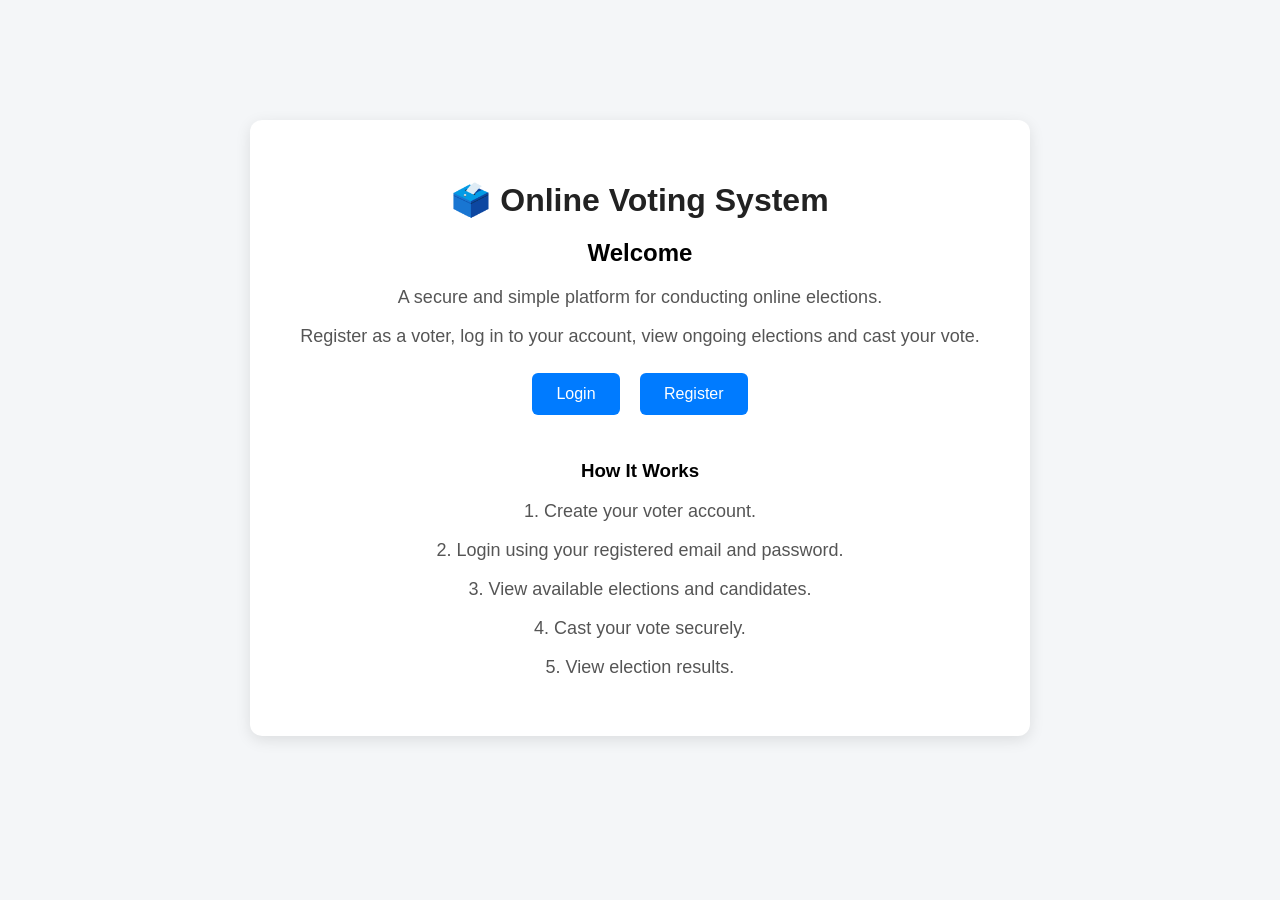
<file: src/main/resources/static/index.html>
<!DOCTYPE html>
<html lang="en">

<head>

    <meta charset="UTF-8">

    <meta name="viewport"
          content="width=device-width, initial-scale=1.0">

    <title>Online Voting System</title>

    <link rel="stylesheet"
          href="style.css">

</head>

<body>

    <div class="container">

        <h1>🗳️ Online Voting System</h1>

        <h2>Welcome</h2>

        <p>
            A secure and simple platform for conducting
            online elections.
        </p>

        <p>
            Register as a voter, log in to your account,
            view ongoing elections and cast your vote.
        </p>


        <div>

            <button
                onclick="window.location.href='login.html'">
                Login
            </button>


            <button
                onclick="window.location.href='register.html'">
                Register
            </button>

        </div>


        <br>


        <h3>How It Works</h3>

        <p>
            1. Create your voter account.
        </p>

        <p>
            2. Login using your registered email
            and password.
        </p>

        <p>
            3. View available elections and candidates.
        </p>

        <p>
            4. Cast your vote securely.
        </p>

        <p>
            5. View election results.
        </p>

    </div>

</body>

</html>
</file>
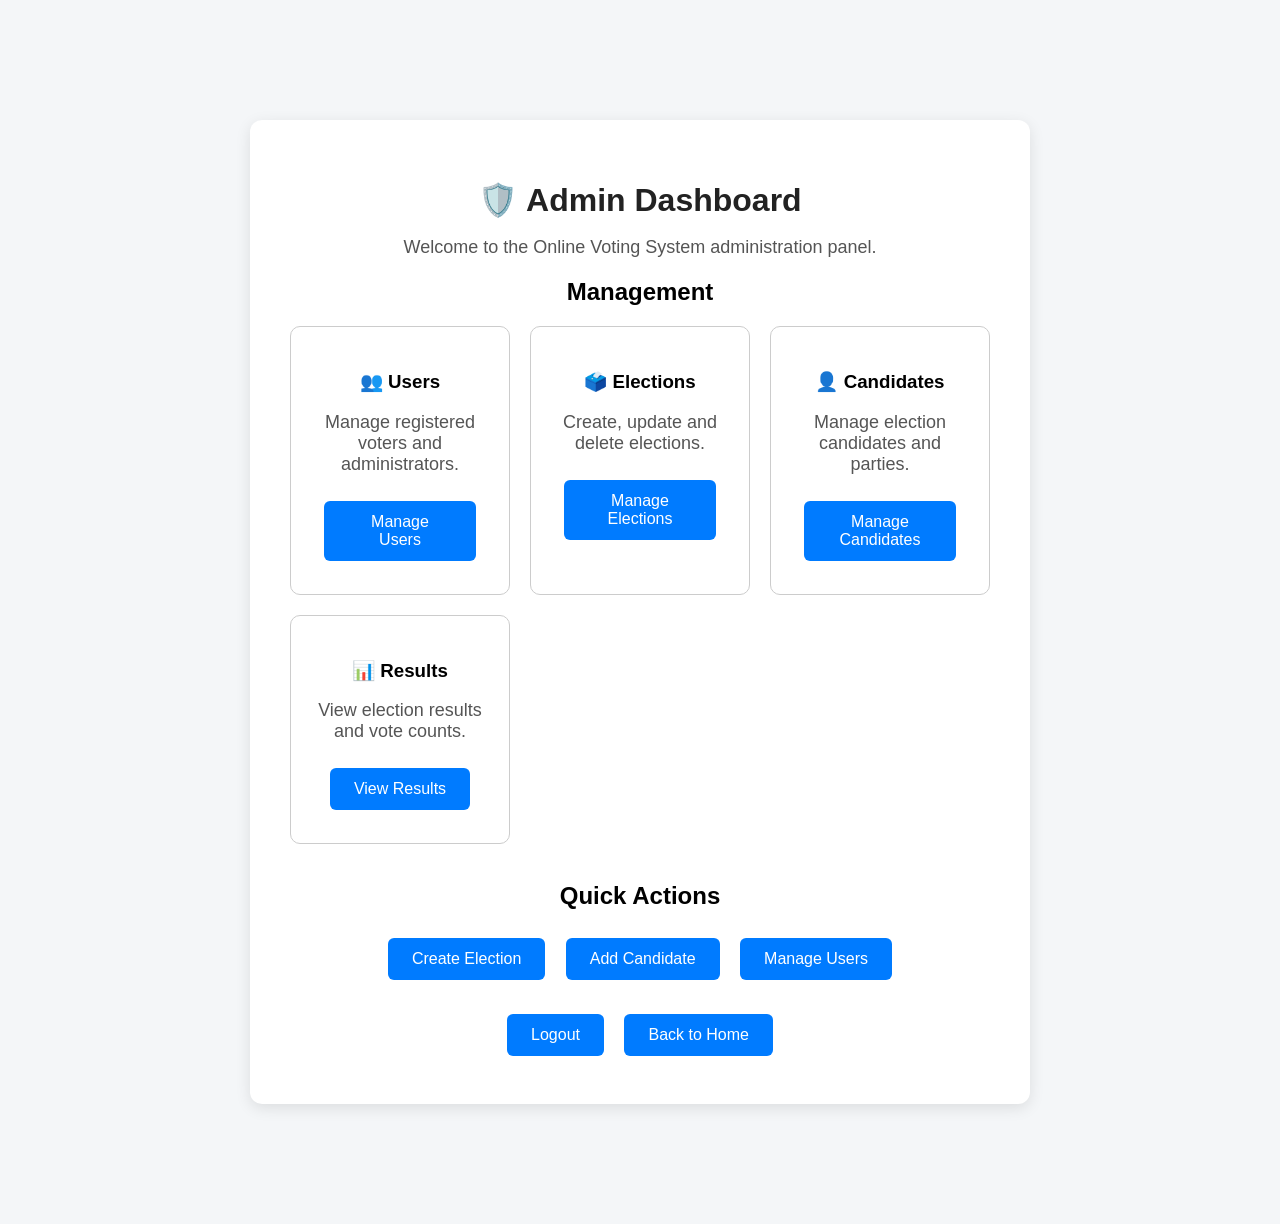
<file: src/main/resources/static/admin.html>
<!DOCTYPE html>
<html lang="en">

<head>

    <meta charset="UTF-8">

    <meta name="viewport"
          content="width=device-width, initial-scale=1.0">

    <title>Admin Dashboard - Online Voting System</title>

    <link rel="stylesheet"
          href="style.css">

</head>

<body>

    <div class="container">

        <h1>🛡️ Admin Dashboard</h1>

        <p>
            Welcome to the Online Voting System administration panel.
        </p>

        <p id="message"></p>


        <h2>Management</h2>


        <div
            style="
                display: grid;
                grid-template-columns: repeat(auto-fit, minmax(220px, 1fr));
                gap: 20px;
                margin-top: 20px;
            "
        >

            <div
                style="
                    border: 1px solid #ccc;
                    padding: 25px;
                    border-radius: 10px;
                "
            >

                <h3>👥 Users</h3>

                <p>
                    Manage registered voters and administrators.
                </p>

                <button
                    onclick="window.location.href='manage-users.html'">
                    Manage Users
                </button>

            </div>


            <div
                style="
                    border: 1px solid #ccc;
                    padding: 25px;
                    border-radius: 10px;
                "
            >

                <h3>🗳️ Elections</h3>

                <p>
                    Create, update and delete elections.
                </p>

                <button
                    onclick="window.location.href='manage-elections.html'">
                    Manage Elections
                </button>

            </div>


            <div
                style="
                    border: 1px solid #ccc;
                    padding: 25px;
                    border-radius: 10px;
                "
            >

                <h3>👤 Candidates</h3>

                <p>
                    Manage election candidates and parties.
                </p>

                <button
                    onclick="window.location.href='manage-candidates.html'">
                    Manage Candidates
                </button>

            </div>


            <div
                style="
                    border: 1px solid #ccc;
                    padding: 25px;
                    border-radius: 10px;
                "
            >

                <h3>📊 Results</h3>

                <p>
                    View election results and vote counts.
                </p>

                <button
                    onclick="window.location.href='results.html'">
                    View Results
                </button>

            </div>

        </div>


        <br>


        <h2>Quick Actions</h2>


        <button
            onclick="window.location.href='manage-elections.html'">
            Create Election
        </button>


        <button
            onclick="window.location.href='manage-candidates.html'">
            Add Candidate
        </button>


        <button
            onclick="window.location.href='manage-users.html'">
            Manage Users
        </button>


        <br>
        <br>


        <button
            onclick="logout()">
            Logout
        </button>


        <button
            onclick="window.location.href='index.html'">
            Back to Home
        </button>

    </div>


    <script>

        async function logout() {

            try {

                const response =
                    await fetch(
                        "/api/auth/logout",
                        {
                            method: "POST",
                            credentials: "include"
                        }
                    );


                if (response.ok) {

                    window.location.href =
                        "login.html";

                } else {

                    document
                        .getElementById("message")
                        .innerText =
                        "Unable to logout.";

                }

            } catch (error) {

                console.error(
                    "Logout error:",
                    error
                );


                document
                    .getElementById("message")
                    .innerText =
                    "Unable to connect to server.";
            }
        }

    </script>

</body>

</html>
</file>
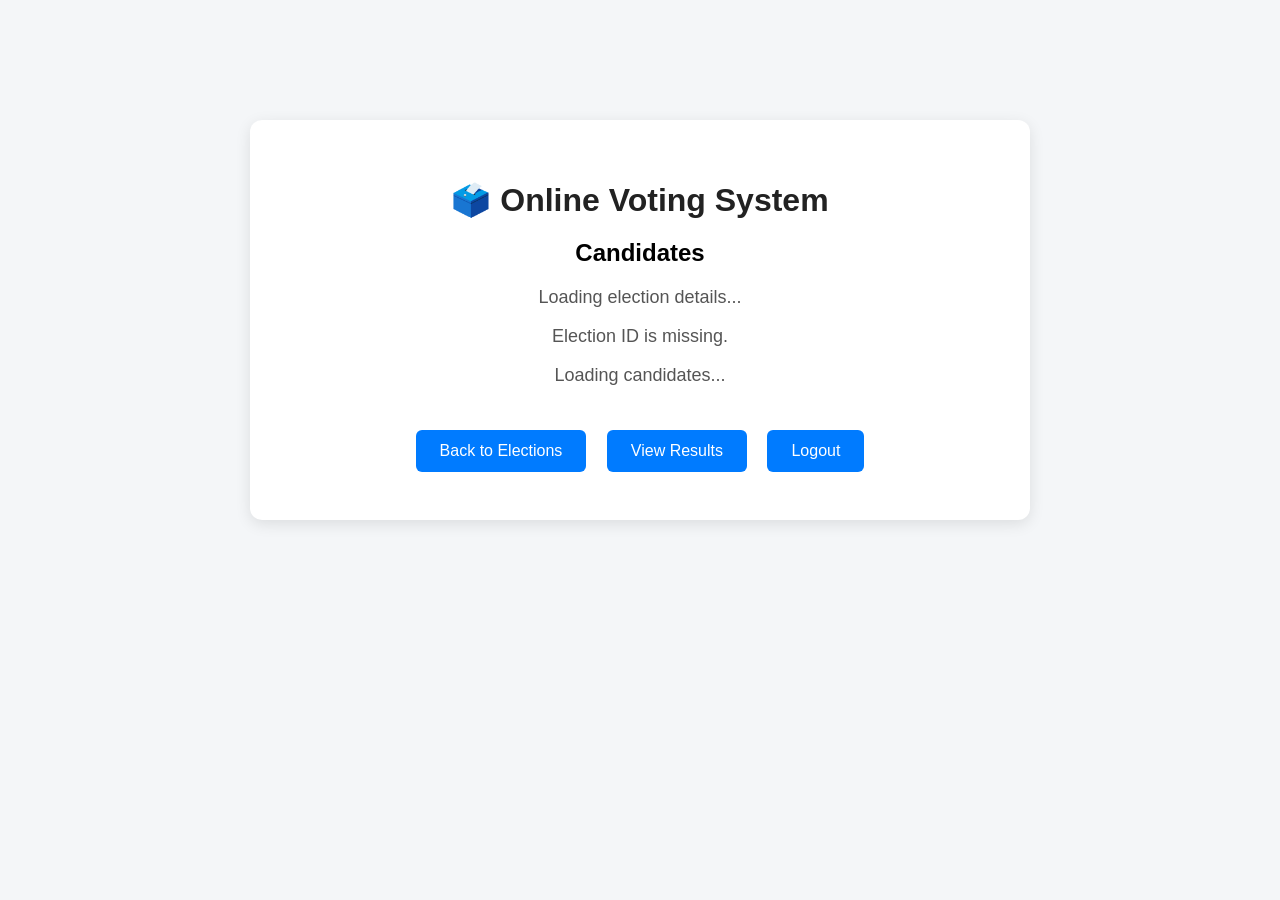
<file: src/main/resources/static/candidates.html>
<!DOCTYPE html>
<html lang="en">

<head>

    <meta charset="UTF-8">

    <meta name="viewport"
          content="width=device-width, initial-scale=1.0">

    <title>Candidates - Online Voting System</title>

    <link rel="stylesheet"
          href="style.css">

</head>

<body>

    <div class="container">

        <h1>🗳️ Online Voting System</h1>

        <h2 id="electionName">
            Candidates
        </h2>

        <p id="electionDescription">
            Loading election details...
        </p>

        <p id="message"></p>


        <div id="candidatesContainer">

            <p>Loading candidates...</p>

        </div>


        <br>


        <button
            onclick="window.location.href='elections.html'">
            Back to Elections
        </button>


        <button
            onclick="window.location.href='results.html'">
            View Results
        </button>


        <button
            onclick="logout()">
            Logout
        </button>

    </div>


    <script>

        const urlParams =
            new URLSearchParams(
                window.location.search
            );


        const electionId =
            urlParams.get("electionId");


        let currentElection = null;


        async function loadElection() {

            if (!electionId) {

                document
                    .getElementById("message")
                    .innerText =
                    "Election ID is missing.";

                return;
            }


            try {

                const response =
                    await fetch(
                        `/api/elections/${electionId}`,
                        {
                            credentials: "include"
                        }
                    );


                if (!response.ok) {

                    document
                        .getElementById("message")
                        .innerText =
                        "Unable to load election details.";

                    return;
                }


                currentElection =
                    await response.json();


                document
                    .getElementById("electionName")
                    .innerText =
                    currentElection.name ||
                    "Election";


                document
                    .getElementById("electionDescription")
                    .innerText =
                    currentElection.description ||
                    "No description available.";


                loadCandidates();

            } catch (error) {

                console.error(
                    "Election loading error:",
                    error
                );


                document
                    .getElementById("message")
                    .innerText =
                    "Unable to connect to server.";
            }
        }


        async function loadCandidates() {

            try {

                const response =
                    await fetch(
                        `/api/candidates/election/${electionId}`,
                        {
                            credentials: "include"
                        }
                    );


                if (!response.ok) {

                    document
                        .getElementById("message")
                        .innerText =
                        "Unable to load candidates.";

                    return;
                }


                const candidates =
                    await response.json();


                displayCandidates(candidates);

            } catch (error) {

                console.error(
                    "Candidate loading error:",
                    error
                );


                document
                    .getElementById("message")
                    .innerText =
                    "Unable to connect to server.";
            }
        }


        function displayCandidates(candidates) {

            const container =
                document.getElementById(
                    "candidatesContainer"
                );


            if (!candidates ||
                candidates.length === 0) {

                container.innerHTML =
                    "<p>No candidates found for this election.</p>";

                return;
            }


            let html = "";


            candidates.forEach(function(candidate) {

                let voteButton = "";


                if (
                    currentElection &&
                    currentElection.status === "ONGOING"
                ) {

                    voteButton = `
                        <button
                            onclick="vote(${candidate.id})">
                            Vote for ${candidate.name}
                        </button>
                    `;

                } else if (
                    currentElection &&
                    currentElection.status === "UPCOMING"
                ) {

                    voteButton = `
                        <p>
                            Voting has not started yet.
                        </p>
                    `;

                } else if (
                    currentElection &&
                    currentElection.status === "ENDED"
                ) {

                    voteButton = `
                        <p>
                            Voting has ended.
                        </p>
                    `;
                }


                html += `

                    <div
                        class="candidate-card"
                        style="
                            border: 1px solid #ccc;
                            padding: 20px;
                            margin-bottom: 20px;
                            border-radius: 10px;
                            text-align: left;
                        "
                    >

                        <h3>
                            ${candidate.name || "Unnamed Candidate"}
                        </h3>


                        <p>
                            <strong>Party:</strong>
                            ${candidate.party || "Independent"}
                        </p>


                        <p>
                            <strong>Election Symbol:</strong>
                            ${candidate.symbol || "Not provided"}
                        </p>


                        ${voteButton}

                    </div>

                `;
            });


            container.innerHTML = html;
        }


        function vote(candidateId) {

            if (!electionId || !candidateId) {

                document
                    .getElementById("message")
                    .innerText =
                    "Invalid election or candidate.";

                return;
            }


            const confirmed =
                confirm(
                    "Are you sure you want to vote for this candidate?"
                );


            if (!confirmed) {
                return;
            }


            window.location.href =
                `vote.html?electionId=${electionId}&candidateId=${candidateId}`;
        }


        async function logout() {

            try {

                await fetch(
                    "/api/auth/logout",
                    {
                        method: "POST",
                        credentials: "include"
                    }
                );

            } catch (error) {

                console.error(
                    "Logout error:",
                    error
                );

            } finally {

                window.location.href =
                    "login.html";
            }
        }


        loadElection();

    </script>

</body>

</html>
</file>
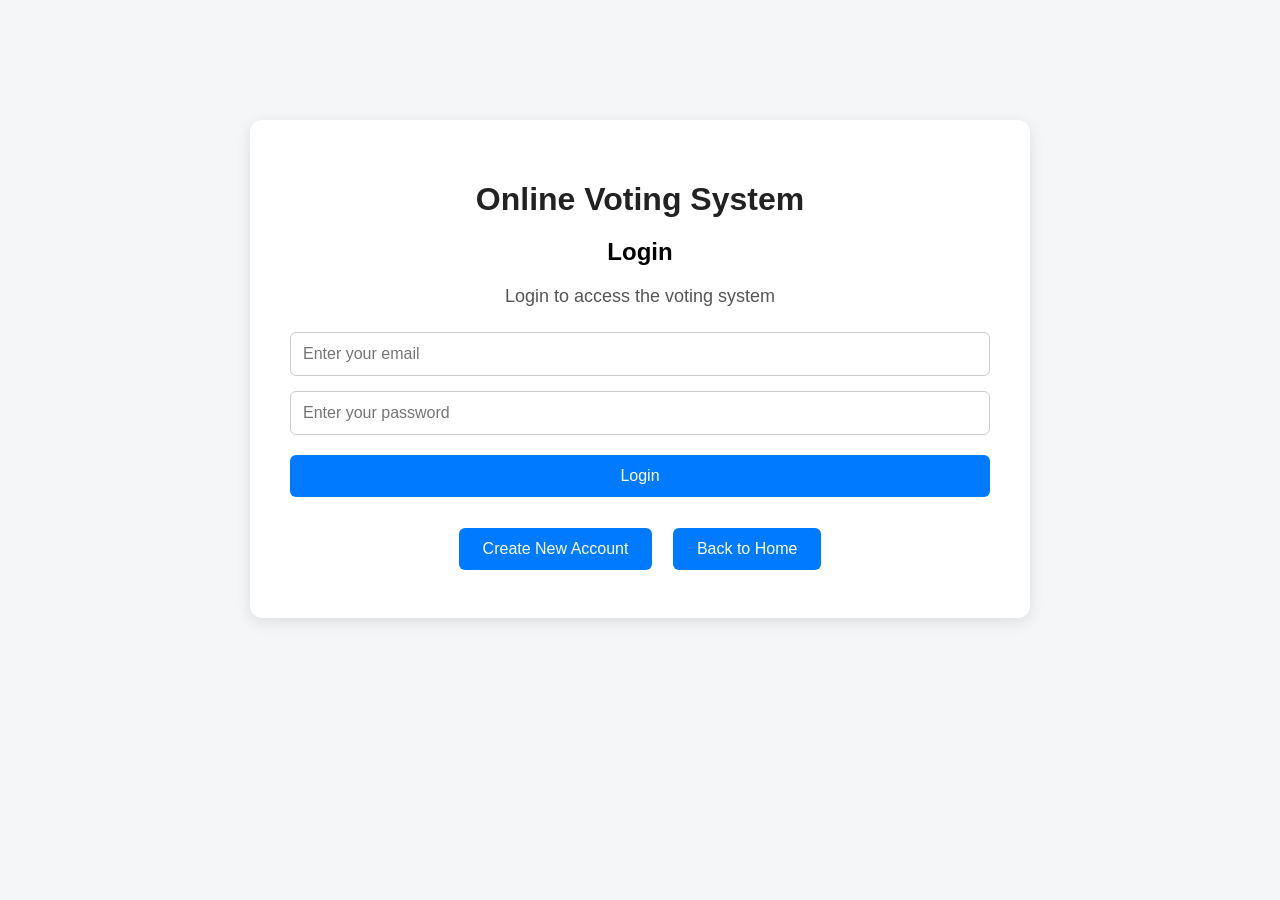
<file: src/main/resources/static/login.html>
<!DOCTYPE html>
<html lang="en">

<head>

    <meta charset="UTF-8">

    <meta name="viewport"
          content="width=device-width, initial-scale=1.0">

    <title>Login - Online Voting System</title>

    <link rel="stylesheet"
          href="style.css">

</head>

<body>

    <div class="container">

        <h1>Online Voting System</h1>

        <h2>Login</h2>

        <p>
            Login to access the voting system
        </p>


        <form id="loginForm">

            <input
                type="email"
                id="email"
                placeholder="Enter your email"
                required
            >


            <input
                type="password"
                id="password"
                placeholder="Enter your password"
                required
            >


            <button type="submit">
                Login
            </button>

        </form>


        <p id="message"></p>


        <button
            onclick="window.location.href='register.html'">
            Create New Account
        </button>


        <button
            onclick="window.location.href='index.html'">
            Back to Home
        </button>

    </div>


    <script>

        document
            .getElementById("loginForm")
            .addEventListener(
                "submit",
                async function(event) {

                    event.preventDefault();


                    const email =
                        document
                            .getElementById("email")
                            .value;

                    const password =
                        document
                            .getElementById("password")
                            .value;


                    try {

                        const response =
                            await fetch(
                                "/api/auth/login",
                                {
                                    method: "POST",

                                    credentials: "include",

                                    headers: {
                                        "Content-Type":
                                            "application/json"
                                    },

                                    body:
                                        JSON.stringify({
                                            email: email,
                                            password: password
                                        })
                                }
                            );


                        const responseText =
                            await response.text();


                        if (response.ok) {

                            let user;

                            try {

                                user =
                                    JSON.parse(
                                        responseText
                                    );

                            } catch (error) {

                                document
                                    .getElementById("message")
                                    .innerText =
                                    "Login successful.";

                                return;
                            }


                            document
                                .getElementById("message")
                                .innerText =
                                "Login successful!";


                            if (user.role === "ADMIN") {

                                window.location.href =
                                    "admin.html";

                            } else {

                                window.location.href =
                                    "elections.html";
                            }

                        } else {

                            let errorMessage =
                                responseText;


                            try {

                                const data =
                                    JSON.parse(
                                        responseText
                                    );

                                errorMessage =
                                    data.message ||
                                    data.error ||
                                    responseText;

                            } catch (error) {

                                // Server returned plain text.
                            }


                            document
                                .getElementById("message")
                                .innerText =
                                errorMessage ||
                                "Invalid email or password.";
                        }

                    } catch (error) {

                        console.error(
                            "Login error:",
                            error
                        );

                        document
                            .getElementById("message")
                            .innerText =
                            "Unable to connect to server.";
                    }

                }
            );

    </script>

</body>

</html>
</file>
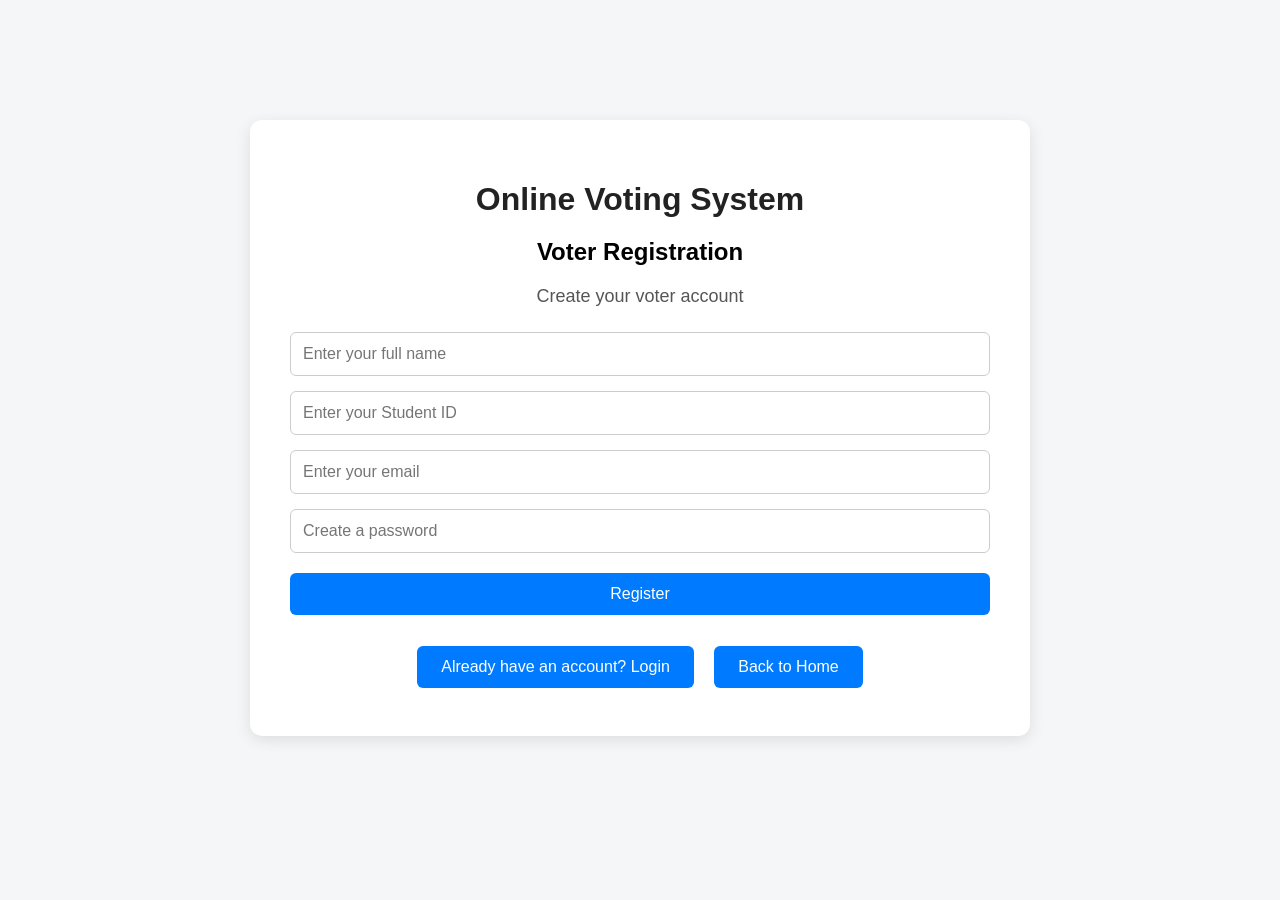
<file: src/main/resources/static/register.html>
<!DOCTYPE html>
<html lang="en">

<head>

    <meta charset="UTF-8">

    <meta name="viewport"
          content="width=device-width, initial-scale=1.0">

    <title>Register - Online Voting System</title>

    <link rel="stylesheet"
          href="style.css">

</head>

<body>

    <div class="container">

        <h1>Online Voting System</h1>

        <h2>Voter Registration</h2>

        <p>
            Create your voter account
        </p>


        <form id="registerForm">

            <input
                type="text"
                id="name"
                placeholder="Enter your full name"
                required
            >


            <input
                type="text"
                id="studentId"
                placeholder="Enter your Student ID"
                required
            >


            <input
                type="email"
                id="email"
                placeholder="Enter your email"
                required
            >


            <input
                type="password"
                id="password"
                placeholder="Create a password"
                required
                minlength="6"
            >


            <button type="submit">
                Register
            </button>

        </form>


        <p id="message"></p>


        <button
            onclick="window.location.href='login.html'">
            Already have an account? Login
        </button>


        <button
            onclick="window.location.href='index.html'">
            Back to Home
        </button>

    </div>


    <script>

        document
            .getElementById("registerForm")
            .addEventListener(
                "submit",
                async function(event) {

                    event.preventDefault();


                    const name =
                        document
                            .getElementById("name")
                            .value
                            .trim();


                    const studentId =
                        document
                            .getElementById("studentId")
                            .value
                            .trim();


                    const email =
                        document
                            .getElementById("email")
                            .value
                            .trim();


                    const password =
                        document
                            .getElementById("password")
                            .value;


                    const user = {

                        name: name,

                        studentId: studentId,

                        email: email,

                        password: password
                    };


                    try {

                        const response =
                            await fetch(
                                "/api/users/register",
                                {
                                    method: "POST",

                                    headers: {
                                        "Content-Type":
                                            "application/json"
                                    },

                                    body:
                                        JSON.stringify(user)
                                }
                            );


                        const responseText =
                            await response.text();


                        if (response.ok) {

                            document
                                .getElementById("message")
                                .innerText =
                                "Registration successful!";


                            document
                                .getElementById("registerForm")
                                .reset();

                        } else {

                            let errorMessage =
                                responseText;


                            try {

                                const data =
                                    JSON.parse(
                                        responseText
                                    );

                                errorMessage =
                                    data.message ||
                                    data.error ||
                                    responseText;

                            } catch (error) {

                                // Server returned plain text.
                            }


                            document
                                .getElementById("message")
                                .innerText =
                                errorMessage ||
                                "Registration failed.";
                        }

                    } catch (error) {

                        console.error(
                            "Registration error:",
                            error
                        );


                        document
                            .getElementById("message")
                            .innerText =
                            "Unable to connect to server.";
                    }

                }
            );

    </script>

</body>

</html>
</file>
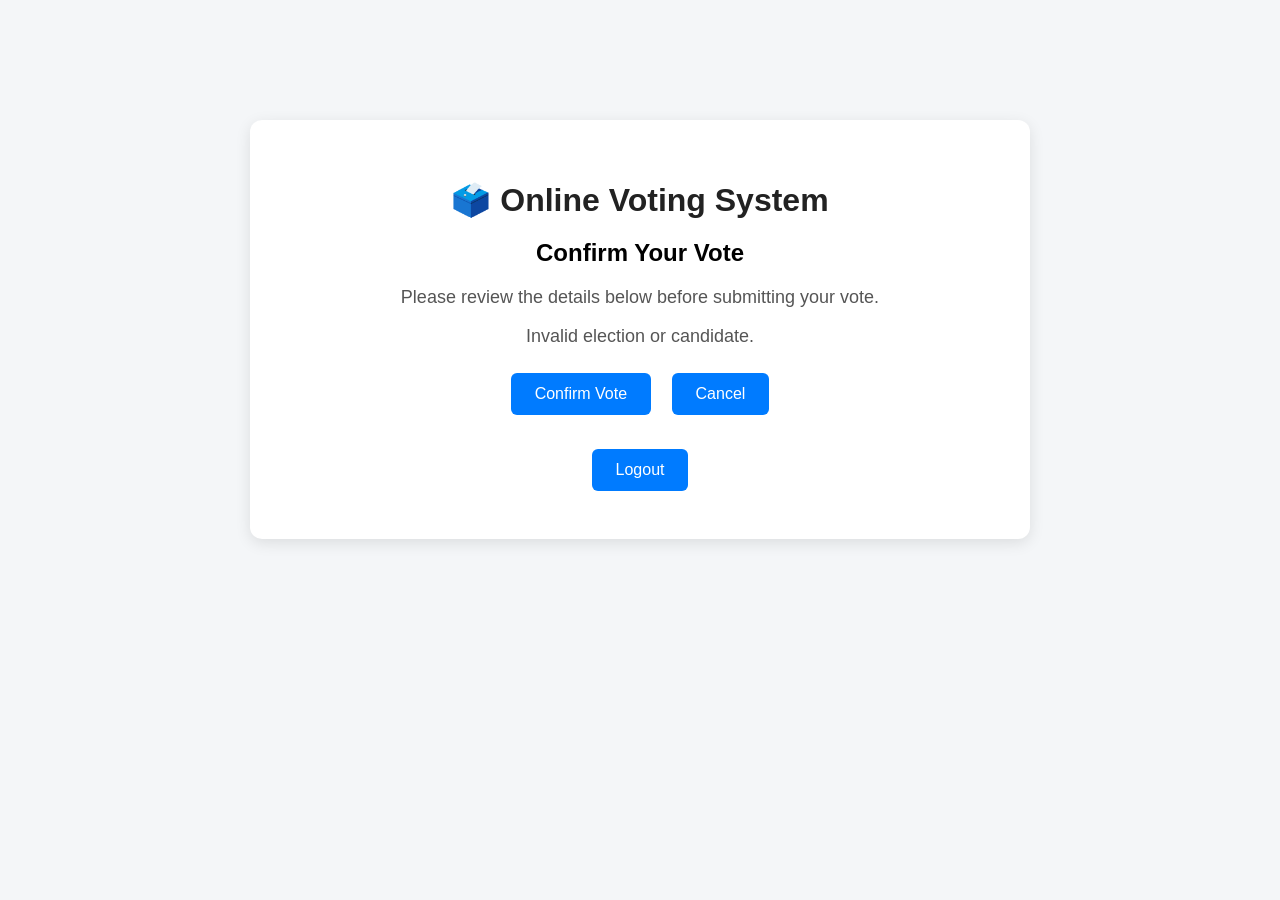
<file: src/main/resources/static/vote.html>
<!DOCTYPE html>
<html lang="en">

<head>

    <meta charset="UTF-8">

    <meta name="viewport"
          content="width=device-width, initial-scale=1.0">

    <title>Cast Vote - Online Voting System</title>

    <link rel="stylesheet"
          href="style.css">

</head>

<body>

    <div class="container">

        <h1>🗳️ Online Voting System</h1>

        <h2>Confirm Your Vote</h2>

        <p>
            Please review the details below before
            submitting your vote.
        </p>

        <p id="message"></p>


        <div id="voteDetails">

            <p>Loading voting details...</p>

        </div>


        <div id="voteActions">

            <button
                id="confirmButton"
                onclick="confirmVote()"
                disabled>
                Confirm Vote
            </button>

            <button
                onclick="goBack()">
                Cancel
            </button>

        </div>


        <br>


        <button
            onclick="logout()">
            Logout
        </button>

    </div>


    <script>

        const urlParams =
            new URLSearchParams(
                window.location.search
            );


        const electionId =
            urlParams.get("electionId");


        const candidateId =
            urlParams.get("candidateId");


        let election = null;

        let candidate = null;


        async function loadVotingDetails() {

            if (!electionId || !candidateId) {

                document
                    .getElementById("message")
                    .innerText =
                    "Invalid election or candidate.";

                document
                    .getElementById("voteDetails")
                    .innerHTML = "";

                return;
            }


            try {

                const electionResponse =
                    await fetch(
                        `/api/elections/${electionId}`,
                        {
                            credentials: "include"
                        }
                    );


                if (!electionResponse.ok) {

                    throw new Error(
                        "Unable to load election."
                    );
                }


                election =
                    await electionResponse.json();


                const candidatesResponse =
                    await fetch(
                        `/api/candidates/election/${electionId}`,
                        {
                            credentials: "include"
                        }
                    );


                if (!candidatesResponse.ok) {

                    throw new Error(
                        "Unable to load candidates."
                    );
                }


                const candidates =
                    await candidatesResponse.json();


                candidate =
                    candidates.find(
                        function(item) {
                            return String(item.id) ===
                                   String(candidateId);
                        }
                    );


                if (!candidate) {

                    throw new Error(
                        "Candidate not found."
                    );
                }


                displayVotingDetails();


            } catch (error) {

                console.error(
                    "Voting details error:",
                    error
                );


                document
                    .getElementById("message")
                    .innerText =
                    error.message ||
                    "Unable to load voting details.";

                document
                    .getElementById("voteActions")
                    .style.display = "none";
            }
        }


        function displayVotingDetails() {

            const container =
                document.getElementById(
                    "voteDetails"
                );


            container.innerHTML = `

                <div
                    class="vote-card"
                    style="
                        border: 1px solid #ccc;
                        padding: 25px;
                        margin-bottom: 20px;
                        border-radius: 10px;
                        text-align: left;
                    "
                >

                    <h3>
                        ${election.name || "Election"}
                    </h3>


                    <p>
                        <strong>Description:</strong>
                        ${election.description ||
                          "No description available."}
                    </p>


                    <hr>


                    <h3>
                        Selected Candidate
                    </h3>


                    <p>
                        <strong>Name:</strong>
                        ${candidate.name ||
                          "Unnamed Candidate"}
                    </p>


                    <p>
                        <strong>Party:</strong>
                        ${candidate.party ||
                          "Independent"}
                    </p>


                    <p>
                        <strong>Election Symbol:</strong>
                        ${candidate.symbol ||
                          "Not provided"}
                    </p>


                    <hr>


                    <p>
                        <strong>Election Status:</strong>
                        ${election.status ||
                          "Unknown"}
                    </p>

                </div>

            `;


            if (election.status === "ONGOING") {

                document
                    .getElementById("confirmButton")
                    .disabled = false;

            } else {

                document
                    .getElementById("confirmButton")
                    .disabled = true;


                if (election.status === "UPCOMING") {

                    document
                        .getElementById("message")
                        .innerText =
                        "Voting has not started yet.";

                } else if (
                    election.status === "ENDED"
                ) {

                    document
                        .getElementById("message")
                        .innerText =
                        "Voting for this election has ended.";

                } else {

                    document
                        .getElementById("message")
                        .innerText =
                        "Voting is currently unavailable.";
                }
            }
        }


        async function confirmVote() {

            if (!electionId || !candidateId) {

                return;
            }


            const confirmed =
                confirm(
                    "Are you sure you want to submit this vote? You cannot vote again in this election."
                );


            if (!confirmed) {

                return;
            }


            const confirmButton =
                document.getElementById(
                    "confirmButton"
                );


            confirmButton.disabled = true;

            confirmButton.innerText =
                "Submitting Vote...";


            try {

                const response =
                    await fetch(
                        `/api/votes?candidateId=${candidateId}&electionId=${electionId}`,
                        {
                            method: "POST",
                            credentials: "include"
                        }
                    );


                const responseText =
                    await response.text();


                if (response.ok) {

                    document
                        .getElementById("message")
                        .innerText =
                        "✅ Your vote has been submitted successfully!";


                    document
                        .getElementById("voteActions")
                        .style.display = "none";


                    setTimeout(
                        function() {

                            window.location.href =
                                `results.html?electionId=${electionId}`;

                        },
                        1500
                    );

                } else {

                    let errorMessage =
                        responseText;


                    try {

                        const data =
                            JSON.parse(
                                responseText
                            );

                        errorMessage =
                            data.message ||
                            data.error ||
                            responseText;

                    } catch (error) {

                        // Server returned plain text.
                    }


                    document
                        .getElementById("message")
                        .innerText =
                        errorMessage ||
                        "Unable to submit your vote.";


                    confirmButton.disabled =
                        false;

                    confirmButton.innerText =
                        "Confirm Vote";
                }


            } catch (error) {

                console.error(
                    "Vote submission error:",
                    error
                );


                document
                    .getElementById("message")
                    .innerText =
                    "Unable to connect to server.";


                confirmButton.disabled =
                    false;

                confirmButton.innerText =
                    "Confirm Vote";
            }
        }


        function goBack() {

            window.location.href =
                `candidates.html?electionId=${electionId}`;
        }


        async function logout() {

            try {

                await fetch(
                    "/api/auth/logout",
                    {
                        method: "POST",
                        credentials: "include"
                    }
                );

            } catch (error) {

                console.error(
                    "Logout error:",
                    error
                );

            } finally {

                window.location.href =
                    "login.html";
            }
        }


        loadVotingDetails();

    </script>

</body>

</html>
</file>
<file: src/main/resources/static/style.css>
body {
    font-family: Arial, sans-serif;
    text-align: center;
    margin: 0;
    padding: 40px;
    background-color: #f4f6f8;
}

.container {
    max-width: 700px;
    margin: 80px auto;
    background: white;
    padding: 40px;
    border-radius: 12px;
    box-shadow: 0 4px 15px rgba(0, 0, 0, 0.1);
}

h1 {
    color: #222;
    margin-bottom: 15px;
}

p {
    color: #555;
    font-size: 18px;
}

.buttons {
    margin-top: 30px;
}

button {
    padding: 12px 24px;
    margin: 8px;
    border: none;
    border-radius: 6px;
    background-color: #007bff;
    color: white;
    font-size: 16px;
    cursor: pointer;
}

button:hover {
    background-color: #0056b3;
}
form {
    display: flex;
    flex-direction: column;
    gap: 15px;
    margin-top: 25px;
}

input {
    padding: 12px;
    border: 1px solid #ccc;
    border-radius: 6px;
    font-size: 16px;
    box-sizing: border-box;
}

form button {
    margin: 5px 0;
}
</file>
